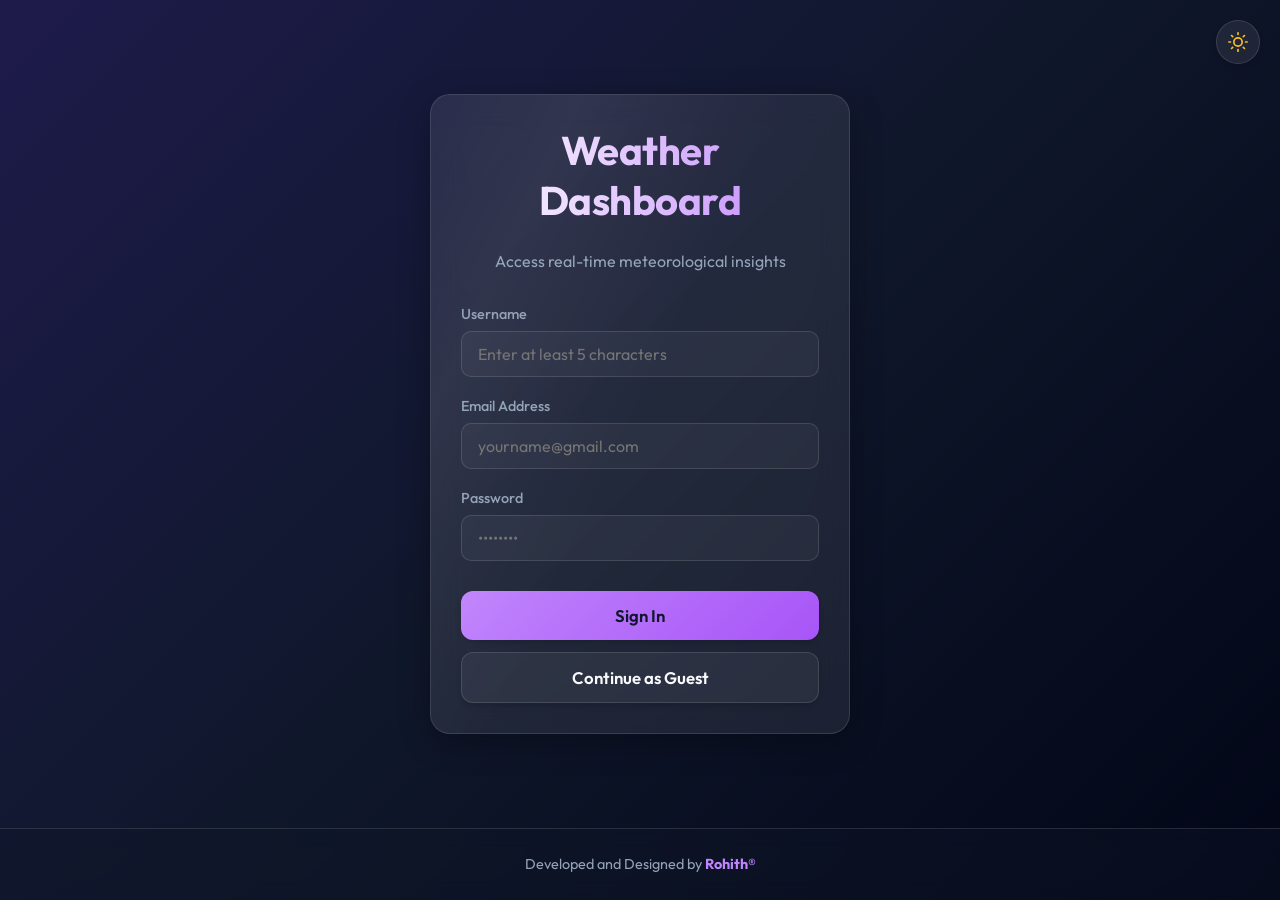
<file: index.html>
<!DOCTYPE html>
<html lang="en">
<head>
  <meta charset="UTF-8" />
  <meta name="viewport" content="width=device-width, initial-scale=1.0"/>
  <title>Weather Dashboard - Home</title>
  <link rel="stylesheet" href="style.css" />
  <style>
    .launcher-card {
      width: 100%;
      max-width: 680px;
      margin: 20px auto;
      text-align: center;
    }
    
    .greeting-header {
      margin-bottom: 15px;
      font-size: 2.2rem;
      font-weight: 700;
    }
    
    .greeting-desc {
      color: var(--text-secondary);
      font-size: 1.1rem;
      margin-bottom: 40px;
    }

    .user-profile-badge {
      display: inline-flex;
      align-items: center;
      gap: 8px;
      background: rgba(255, 255, 255, 0.05);
      border: 1px solid var(--card-border);
      padding: 8px 16px;
      border-radius: 30px;
      font-size: 0.9rem;
      margin-bottom: 25px;
      color: var(--accent-primary);
    }
    
    .user-profile-badge svg {
      width: 16px;
      height: 16px;
      stroke: var(--accent-primary);
    }
    
    .btn-meta {
      font-size: 0.85rem;
      color: var(--text-secondary);
      font-weight: 400;
      margin-top: 4px;
    }
    
    .logout-btn-container {
      margin-top: 40px;
    }
    
    .logout-btn {
      display: inline-flex;
      align-items: center;
      gap: 6px;
      font-size: 0.9rem;
      color: var(--text-secondary);
      text-decoration: none;
      transition: var(--transition);
      background: none;
      border: none;
      cursor: pointer;
    }
    
    .logout-btn:hover {
      color: #f87171;
    }
    
    .logout-btn svg {
      width: 16px;
      height: 16px;
    }
  </style>
</head>
<body>
  
  <!-- Ambient Atmospheric Particles -->
  <div class="ambient-particles" id="particles"></div>

  <div class="wrapper">
    <main class="content">
      
      <div class="launcher-card glass-container">
        
        <div class="user-profile-badge">
          <svg xmlns="http://www.w3.org/2000/svg" fill="none" viewBox="0 0 24 24" stroke="currentColor" stroke-width="2">
            <path stroke-linecap="round" stroke-linejoin="round" d="M16 7a4 4 0 11-8 0 4 4 0 018 0zM12 14a7 7 0 00-7 7h14a7 7 0 00-7-7z" />
          </svg>
          <span id="display-user">Traveler</span>
        </div>
        
        <h1 class="greeting-header" id="greeting-title">Welcome to the Dashboard</h1>
        <p class="greeting-desc">Choose an interface below to explore full meteorological models and data analytics.</p>
        
        <div class="button-group">
          <a href="current.html" class="main-btn">
            <svg xmlns="http://www.w3.org/2000/svg" fill="none" viewBox="0 0 24 24" stroke="currentColor" stroke-width="2">
              <path stroke-linecap="round" stroke-linejoin="round" d="M12 3v1m0 16v1m9-9h-1M4 12H3m15.364-6.364l-.707.707M6.343 17.657l-.707.707m0-12.728l.707.707m12.728 12.728l.707-.707M12 8a4 4 0 100 8 4 4 0 000-8z" />
            </svg>
            <span>Current Conditions</span>
            <span class="btn-meta">Real-time local metrics, weather attributes, & Air Quality Indexes.</span>
          </a>
          
          <a href="forecast.html" class="main-btn">
            <svg xmlns="http://www.w3.org/2000/svg" fill="none" viewBox="0 0 24 24" stroke="currentColor" stroke-width="2">
              <path stroke-linecap="round" stroke-linejoin="round" d="M9 19v-6a2 2 0 00-2-2H5a2 2 0 00-2 2v6a2 2 0 002 2h2a2 2 0 002-2zm0 0V9a2 2 0 012-2h2a2 2 0 012 2v10m-6 0a2 2 0 002 2h2a2 2 0 002-2m0 0V5a2 2 0 012-2h2a2 2 0 012 2v14a2 2 0 01-2 2h-2a2 2 0 01-2-2z" />
            </svg>
            <span>5-Day Forecasting</span>
            <span class="btn-meta">Detailed temperature charts, trend curves, & visual forecasts.</span>
          </a>
        </div>
        
        <div class="logout-btn-container">
          <button class="logout-btn" id="btn-logout">
            <svg xmlns="http://www.w3.org/2000/svg" fill="none" viewBox="0 0 24 24" stroke="currentColor" stroke-width="2">
              <path stroke-linecap="round" stroke-linejoin="round" d="M17 16l4-4m0 0l-4-4m4 4H7m6 4v1a3 3 0 01-3 3H6a3 3 0 01-3-3V7a3 3 0 013-3h4a3 3 0 013 3v1" />
            </svg>
            <span>Disconnect Session</span>
          </button>
        </div>

      </div>
    </main>

    <footer class="footer">
      <p>Developed and Designed by <strong>Rohith®</strong></p>
    </footer>
  </div>

  <script>
    // Security & User State Engine
    const user = localStorage.getItem("weather_user");
    if (!user) {
      // Direct unauthorized users back to login
      window.location.href = "login1.html";
    } else {
      document.getElementById("display-user").innerText = user;
      
      // Dynamic Greeting based on current local time
      const hour = new Date().getHours();
      let greeting = "Welcome";
      let icon = "✨";
      
      if (hour >= 5 && hour < 12) {
        greeting = "Good Morning";
        icon = "🌤️";
      } else if (hour >= 12 && hour < 17) {
        greeting = "Good Afternoon";
        icon = "☀️";
      } else if (hour >= 17 && hour < 22) {
        greeting = "Good Evening";
        icon = "🌙";
      } else {
        greeting = "Good Night";
        icon = "✨";
      }
      
      document.getElementById("greeting-title").innerText = `${greeting}, ${user}! ${icon}`;
    }

    // Particle Background Generator (Reacts dynamically to current hour of the day!)
    const makeParticles = () => {
      const container = document.getElementById("particles");
      container.innerHTML = "";
      
      const hour = new Date().getHours();
      
      if (hour >= 6 && hour < 17) {
        // Daytime: Sunny with soft drifting clouds
        document.body.classList.add("clear-sky");
        
        // Solar Pulse
        const sun = document.createElement("div");
        sun.className = "sunny-glow";
        container.appendChild(sun);
        
        // Parallax Clouds
        for (let i = 0; i < 3; i++) {
          const cloud = document.createElement("div");
          cloud.className = "parallax-cloud";
          cloud.style.top = `${Math.random() * 35 + 5}%`;
          cloud.style.width = `${Math.random() * 200 + 120}px`;
          cloud.style.height = `${Math.random() * 80 + 40}px`;
          cloud.style.animationDuration = `${Math.random() * 60 + 85}s`;
          cloud.style.animationDelay = `-${Math.random() * 60}s`;
          cloud.style.opacity = "0.45";
          container.appendChild(cloud);
        }
      } else if (hour >= 17 && hour < 19) {
        // Sunset/Dusk: Rolling Fog / Mist
        document.body.classList.add("mist");
        
        const fog = document.createElement("div");
        fog.className = "fog-layer";
        fog.style.animationDuration = "45s";
        fog.style.opacity = "0.65";
        container.appendChild(fog);
        
        // Soft clouds
        for (let i = 0; i < 2; i++) {
          const cloud = document.createElement("div");
          cloud.className = "parallax-cloud";
          cloud.style.top = `${Math.random() * 30 + 10}%`;
          cloud.style.width = `${Math.random() * 150 + 100}px`;
          cloud.style.height = `${Math.random() * 60 + 40}px`;
          cloud.style.animationDuration = `${Math.random() * 50 + 70}s`;
          container.appendChild(cloud);
        }
      } else {
        // Night: Starry Slate with glowing starlight sparkles
        document.body.classList.add("thunderstorm"); // Indigo slate gradient background
        
        // Star sparkles
        for (let i = 0; i < 25; i++) {
          const star = document.createElement("div");
          star.className = "snowflake"; // Reuse snowflake drift animation
          star.style.background = "#ffffff";
          star.style.left = `${Math.random() * 100}%`;
          star.style.top = `-${Math.random() * 50}px`;
          star.style.animationDuration = `${Math.random() * 12 + 10}s`;
          star.style.animationDelay = `${Math.random() * 5}s`;
          
          const size = Math.random() * 3 + 1;
          star.style.width = star.style.height = `${size}px`;
          star.style.opacity = `${Math.random() * 0.8 + 0.2}`;
          container.appendChild(star);
        }
      }
    };
    makeParticles();

    // Theme & Toggle Controller
    (() => {
      const toggleBtn = document.createElement("button");
      toggleBtn.className = "theme-toggle-btn";
      toggleBtn.title = "Toggle Light/Dark Mode";
      toggleBtn.style.position = "fixed";
      toggleBtn.style.top = "20px";
      toggleBtn.style.right = "20px";
      toggleBtn.style.width = "44px";
      toggleBtn.style.height = "44px";
      toggleBtn.style.borderRadius = "50%";
      toggleBtn.style.background = "var(--card-bg)";
      toggleBtn.style.border = "1px solid var(--card-border)";
      toggleBtn.style.color = "var(--text-primary)";
      toggleBtn.style.display = "flex";
      toggleBtn.style.alignItems = "center";
      toggleBtn.style.justifyContent = "center";
      toggleBtn.style.cursor = "pointer";
      toggleBtn.style.zIndex = "1001";
      toggleBtn.style.boxShadow = "var(--shadow-sm)";
      toggleBtn.style.backdropFilter = "blur(10px)";
      toggleBtn.style.transition = "var(--transition)";

      const moonSvg = `<svg xmlns="http://www.w3.org/2000/svg" width="20" height="20" viewBox="0 0 24 24" fill="none" stroke="currentColor" stroke-width="2" stroke-linecap="round" stroke-linejoin="round" style="color: var(--accent-primary);"><path d="M21 12.79A9 9 0 1 1 11.21 3 7 7 0 0 0 21 12.79z"></path></svg>`;
      const sunSvg = `<svg xmlns="http://www.w3.org/2000/svg" width="20" height="20" viewBox="0 0 24 24" fill="none" stroke="currentColor" stroke-width="2" stroke-linecap="round" stroke-linejoin="round" style="color: #fbbf24;"><circle cx="12" cy="12" r="5"></circle><line x1="12" y1="1" x2="12" y2="3"></line><line x1="12" y1="21" x2="12" y2="23"></line><line x1="4.22" y1="4.22" x2="5.64" y2="5.64"></line><line x1="18.36" y1="18.36" x2="19.78" y2="19.78"></line><line x1="1" y1="12" x2="3" y2="12"></line><line x1="21" y1="12" x2="23" y2="12"></line><line x1="4.22" y1="19.78" x2="5.64" y2="18.36"></line><line x1="18.36" y1="5.64" x2="19.78" y2="4.22"></line></svg>`;

      const currentTheme = localStorage.getItem("weather_theme") || "dark";
      if (currentTheme === "light") {
        document.body.classList.add("light-theme");
        toggleBtn.innerHTML = moonSvg;
      } else {
        toggleBtn.innerHTML = sunSvg;
      }

      toggleBtn.addEventListener("mouseover", () => {
        toggleBtn.style.transform = "scale(1.1) rotate(15deg)";
        toggleBtn.style.borderColor = "var(--accent-primary)";
      });
      toggleBtn.addEventListener("mouseout", () => {
        toggleBtn.style.transform = "scale(1) rotate(0deg)";
        toggleBtn.style.borderColor = "var(--card-border)";
      });

      toggleBtn.addEventListener("click", () => {
        if (document.body.classList.contains("light-theme")) {
          document.body.classList.remove("light-theme");
          localStorage.setItem("weather_theme", "dark");
          toggleBtn.innerHTML = sunSvg;
        } else {
          document.body.classList.add("light-theme");
          localStorage.setItem("weather_theme", "light");
          toggleBtn.innerHTML = moonSvg;
        }
      });

      document.body.appendChild(toggleBtn);
    })();


    // Session termination click event
    document.getElementById("btn-logout").addEventListener("click", () => {
      localStorage.removeItem("weather_user");
      window.location.href = "login1.html";
    });
  </script>
</body>
</html>
</file>
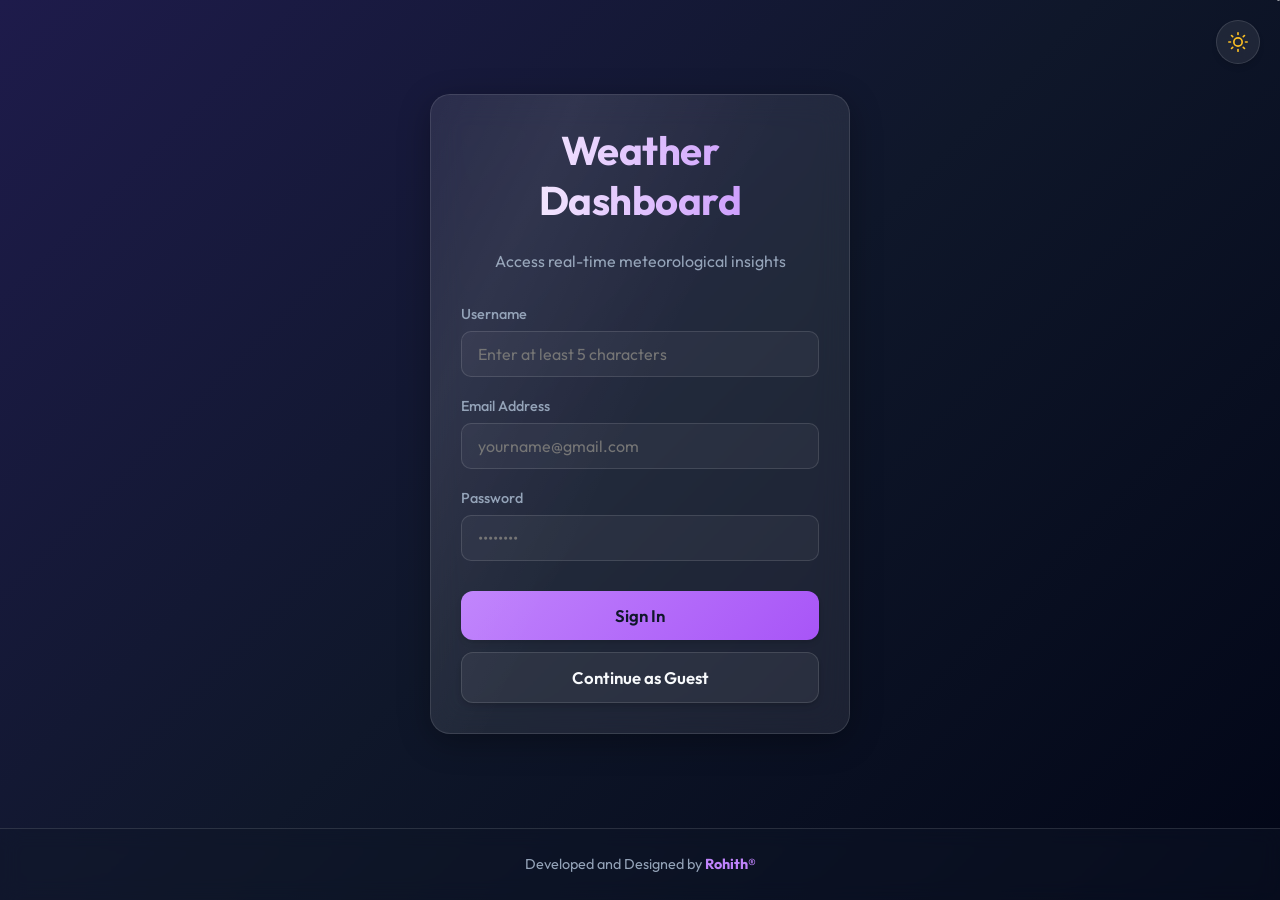
<file: login1.html>
<!DOCTYPE html>
<html lang="en">
<head>
  <meta charset="UTF-8" />
  <meta name="viewport" content="width=device-width, initial-scale=1.0"/>
  <title>Weather Dashboard - Portal</title>
  <link rel="stylesheet" href="style.css" />
  <style>
    .login-box {
      width: 100%;
      max-width: 420px;
      margin: 40px auto;
      text-align: left;
    }
    
    .form-group {
      margin-bottom: 20px;
      position: relative;
    }
    
    .form-group label {
      display: block;
      font-size: 0.9rem;
      font-weight: 500;
      color: var(--text-secondary);
      margin-bottom: 8px;
    }
    
    .form-group input {
      width: 100%;
      padding: 12px 16px;
      background: rgba(255, 255, 255, 0.04);
      border: 1px solid var(--card-border);
      border-radius: 10px;
      color: var(--text-primary);
      outline: none;
      font-size: 1rem;
      transition: var(--transition);
    }
    
    .form-group input:focus {
      background: rgba(255, 255, 255, 0.08);
      border-color: var(--accent-primary);
      box-shadow: 0 0 10px rgba(56, 189, 248, 0.15);
    }
    
    .form-group .input-error {
      font-size: 0.8rem;
      color: #f87171;
      margin-top: 6px;
      display: none;
      animation: fadeIn 0.3s ease;
    }
    
    .btn-container {
      display: flex;
      flex-direction: column;
      gap: 12px;
      margin-top: 30px;
    }
    
    .btn-submit {
      width: 100%;
      padding: 14px;
      font-size: 1.05rem;
    }
    
    .btn-guest {
      width: 100%;
      padding: 14px;
      font-size: 1.05rem;
      background: rgba(255, 255, 255, 0.06);
      border: 1px solid var(--card-border);
      color: var(--text-primary);
    }
    
    .btn-guest:hover {
      background: rgba(255, 255, 255, 0.12);
      border-color: var(--text-primary);
      color: var(--text-primary);
    }
    
    .portal-subtitle {
      text-align: center;
      margin-bottom: 30px;
      color: var(--text-secondary);
    }
    
    @keyframes fadeIn {
      from { opacity: 0; transform: translateY(-5px); }
      to { opacity: 1; transform: translateY(0); }
    }
  </style>
</head>
<body>
  
  <!-- Dynamic Atmospheric Background Elements -->
  <div class="ambient-particles" id="particles"></div>

  <div class="wrapper">
    <main class="content">
      
      <div class="login-box glass-container">
        <h1>Weather Dashboard</h1>
        <p class="portal-subtitle">Access real-time meteorological insights</p>
        
        <form id="portal-form">
          <div class="form-group">
            <label for="USERNAME">Username</label>
            <input type="text" id="USERNAME" placeholder="Enter at least 5 characters" required autocomplete="username">
            <div class="input-error" id="error-username">Username must be at least 5 characters long.</div>
          </div>
          
          <div class="form-group">
            <label for="EMAIL">Email Address</label>
            <input type="email" id="EMAIL" placeholder="yourname@gmail.com" required autocomplete="email">
            <div class="input-error" id="error-email">Please enter a valid Gmail address (ending in @gmail.com).</div>
          </div>
          
          <div class="form-group">
            <label for="PASSWORD">Password</label>
            <input type="password" id="PASSWORD" placeholder="••••••••" required autocomplete="current-password">
            <div class="input-error" id="error-password">Must be 8+ characters, include 1 uppercase, 1 number, and 1 special symbol.</div>
          </div>
          
          <div class="btn-container">
            <button type="submit" class="btn btn-submit">Sign In</button>
            <button type="button" class="btn btn-guest" id="btn-guest">Continue as Guest</button>
          </div>
        </form>
      </div>

    </main>

    <!-- Sleek Toast Notification -->
    <div class="toast" id="toast">
      <svg xmlns="http://www.w3.org/2000/svg" width="24" height="24" viewBox="0 0 24 24" fill="none" stroke="currentColor" stroke-width="2" stroke-linecap="round" stroke-linejoin="round" class="feather feather-check-circle"><path d="M22 11.08V12a10 10 0 1 1-5.93-9.14"></path><polyline points="22 4 12 14.01 9 11.01"></polyline></svg>
      <span id="toast-message">Success! Redirecting...</span>
    </div>

    <footer class="footer">
      <p>Developed and Designed by <strong>Rohith®</strong></p>
    </footer>
  </div>

  <script>
    // Particle Engine for visual aesthetic on load (Dynamically reacts to time of day!)
    const makeParticles = () => {
      const container = document.getElementById("particles");
      container.innerHTML = "";
      
      const hour = new Date().getHours();
      
      if (hour >= 6 && hour < 17) {
        // Daytime: Sunny with soft drifting clouds
        document.body.classList.add("clear-sky");
        
        // Solar Pulse Glow
        const sun = document.createElement("div");
        sun.className = "sunny-glow";
        container.appendChild(sun);
        
        // Parallax Clouds
        for (let i = 0; i < 3; i++) {
          const cloud = document.createElement("div");
          cloud.className = "parallax-cloud";
          cloud.style.top = `${Math.random() * 35 + 5}%`;
          cloud.style.width = `${Math.random() * 200 + 120}px`;
          cloud.style.height = `${Math.random() * 80 + 40}px`;
          cloud.style.animationDuration = `${Math.random() * 60 + 80}s`;
          cloud.style.animationDelay = `-${Math.random() * 60}s`;
          cloud.style.opacity = "0.45";
          container.appendChild(cloud);
        }
      } else if (hour >= 17 && hour < 19) {
        // Sunset/Dusk: Rolling Fog / Mist
        document.body.classList.add("mist");
        
        const fog = document.createElement("div");
        fog.className = "fog-layer";
        fog.style.animationDuration = "45s";
        fog.style.opacity = "0.65";
        container.appendChild(fog);
        
        // Soft clouds
        for (let i = 0; i < 2; i++) {
          const cloud = document.createElement("div");
          cloud.className = "parallax-cloud";
          cloud.style.top = `${Math.random() * 30 + 10}%`;
          cloud.style.width = `${Math.random() * 150 + 100}px`;
          cloud.style.height = `${Math.random() * 60 + 40}px`;
          cloud.style.animationDuration = `${Math.random() * 50 + 70}s`;
          container.appendChild(cloud);
        }
      } else {
        // Night: Starry Slate with glowing starlight sparkles
        document.body.classList.add("thunderstorm"); // Deep indigo slate gradient background
        
        // Star points (sparkling drift)
        for (let i = 0; i < 25; i++) {
          const star = document.createElement("div");
          star.className = "snowflake"; // Reuse snowflake drift animation
          star.style.background = "#ffffff";
          star.style.left = `${Math.random() * 100}%`;
          star.style.top = `-${Math.random() * 50}px`;
          star.style.animationDuration = `${Math.random() * 12 + 10}s`;
          star.style.animationDelay = `${Math.random() * 5}s`;
          
          const size = Math.random() * 3 + 1;
          star.style.width = star.style.height = `${size}px`;
          star.style.opacity = `${Math.random() * 0.8 + 0.2}`;
          container.appendChild(star);
        }
      }
    };
    makeParticles();

    // Theme & Toggle Controller
    (() => {
      const toggleBtn = document.createElement("button");
      toggleBtn.className = "theme-toggle-btn";
      toggleBtn.title = "Toggle Light/Dark Mode";
      toggleBtn.style.position = "fixed";
      toggleBtn.style.top = "20px";
      toggleBtn.style.right = "20px";
      toggleBtn.style.width = "44px";
      toggleBtn.style.height = "44px";
      toggleBtn.style.borderRadius = "50%";
      toggleBtn.style.background = "var(--card-bg)";
      toggleBtn.style.border = "1px solid var(--card-border)";
      toggleBtn.style.color = "var(--text-primary)";
      toggleBtn.style.display = "flex";
      toggleBtn.style.alignItems = "center";
      toggleBtn.style.justifyContent = "center";
      toggleBtn.style.cursor = "pointer";
      toggleBtn.style.zIndex = "1001";
      toggleBtn.style.boxShadow = "var(--shadow-sm)";
      toggleBtn.style.backdropFilter = "blur(10px)";
      toggleBtn.style.transition = "var(--transition)";

      const moonSvg = `<svg xmlns="http://www.w3.org/2000/svg" width="20" height="20" viewBox="0 0 24 24" fill="none" stroke="currentColor" stroke-width="2" stroke-linecap="round" stroke-linejoin="round" style="color: var(--accent-primary);"><path d="M21 12.79A9 9 0 1 1 11.21 3 7 7 0 0 0 21 12.79z"></path></svg>`;
      const sunSvg = `<svg xmlns="http://www.w3.org/2000/svg" width="20" height="20" viewBox="0 0 24 24" fill="none" stroke="currentColor" stroke-width="2" stroke-linecap="round" stroke-linejoin="round" style="color: #fbbf24;"><circle cx="12" cy="12" r="5"></circle><line x1="12" y1="1" x2="12" y2="3"></line><line x1="12" y1="21" x2="12" y2="23"></line><line x1="4.22" y1="4.22" x2="5.64" y2="5.64"></line><line x1="18.36" y1="18.36" x2="19.78" y2="19.78"></line><line x1="1" y1="12" x2="3" y2="12"></line><line x1="21" y1="12" x2="23" y2="12"></line><line x1="4.22" y1="19.78" x2="5.64" y2="18.36"></line><line x1="18.36" y1="5.64" x2="19.78" y2="4.22"></line></svg>`;

      const currentTheme = localStorage.getItem("weather_theme") || "dark";
      if (currentTheme === "light") {
        document.body.classList.add("light-theme");
        toggleBtn.innerHTML = moonSvg;
      } else {
        toggleBtn.innerHTML = sunSvg;
      }

      toggleBtn.addEventListener("mouseover", () => {
        toggleBtn.style.transform = "scale(1.1) rotate(15deg)";
        toggleBtn.style.borderColor = "var(--accent-primary)";
      });
      toggleBtn.addEventListener("mouseout", () => {
        toggleBtn.style.transform = "scale(1) rotate(0deg)";
        toggleBtn.style.borderColor = "var(--card-border)";
      });

      toggleBtn.addEventListener("click", () => {
        if (document.body.classList.contains("light-theme")) {
          document.body.classList.remove("light-theme");
          localStorage.setItem("weather_theme", "dark");
          toggleBtn.innerHTML = sunSvg;
        } else {
          document.body.classList.add("light-theme");
          localStorage.setItem("weather_theme", "light");
          toggleBtn.innerHTML = moonSvg;
        }
      });

      document.body.appendChild(toggleBtn);
    })();


    // Inline Toast System
    const showToast = (message, isError = false) => {
      const toast = document.getElementById("toast");
      const text = document.getElementById("toast-message");
      text.innerText = message;
      
      if (isError) {
        toast.classList.add("error");
        toast.querySelector("svg").innerHTML = '<circle cx="12" cy="12" r="10"></circle><line x1="12" y1="8" x2="12" y2="12"></line><line x1="12" y1="16" x2="12.01" y2="16"></line>';
      } else {
        toast.classList.remove("error");
        toast.querySelector("svg").innerHTML = '<path d="M22 11.08V12a10 10 0 1 1-5.93-9.14"></path><polyline points="22 4 12 14.01 9 11.01"></polyline>';
      }
      
      toast.classList.add("show");
      setTimeout(() => {
        toast.classList.remove("show");
      }, 3500);
    };

    // Validation and Form Handling
    const portalForm = document.getElementById("portal-form");
    const guestBtn = document.getElementById("btn-guest");

    const validateInputs = () => {
      const username = document.getElementById("USERNAME").value.trim();
      const email = document.getElementById("EMAIL").value.trim();
      const password = document.getElementById("PASSWORD").value;

      let isValid = true;

      // Username Validation
      const errUser = document.getElementById("error-username");
      if (username.length < 5) {
        errUser.style.display = "block";
        isValid = false;
      } else {
        errUser.style.display = "none";
      }

      // Email Validation
      const errEmail = document.getElementById("error-email");
      if (!email.endsWith("@gmail.com")) {
        errEmail.style.display = "block";
        isValid = false;
      } else {
        errEmail.style.display = "none";
      }

      // Password Validation
      const errPass = document.getElementById("error-password");
      const passwordPattern = /^(?=.*[A-Z])(?=.*\d)(?=.*[@$!%*?&])[A-Za-z\d@$!%*?&]{8,}$/;
      if (!passwordPattern.test(password)) {
        errPass.style.display = "block";
        isValid = false;
      } else {
        errPass.style.display = "none";
      }

      return isValid;
    };

    portalForm.addEventListener("submit", (e) => {
      e.preventDefault();
      
      if (validateInputs()) {
        const username = document.getElementById("USERNAME").value.trim();
        localStorage.setItem("weather_user", username);
        showToast("Authenticated successfully. Preparing your dashboard...");
        
        setTimeout(() => {
          window.location.href = "index.html";
        }, 1200);
      } else {
        showToast("Authentication failed. Please check form parameters.", true);
      }
    });

    guestBtn.addEventListener("click", () => {
      localStorage.setItem("weather_user", "Guest Traveler");
      showToast("Access granted as Guest. Welcome!");
      
      setTimeout(() => {
        window.location.href = "index.html";
      }, 1200);
    });
  </script>
</body>
</html>
</file>
<file: style.css>
@import url('https://fonts.googleapis.com/css2?family=Outfit:wght@300;400;500;600;700&display=swap');

:root {
  --primary-font: 'Outfit', sans-serif;
  --bg-gradient: linear-gradient(135deg, #0f172a, #1e293b, #0f172a);
  --card-bg: rgba(255, 255, 255, 0.08);
  --card-border: rgba(255, 255, 255, 0.12);
  --card-glow: rgba(255, 255, 255, 0.02);
  --text-primary: #f8fafc;
  --text-secondary: #94a3b8;
  --accent-primary: #38bdf8;
  --accent-secondary: #0ea5e9;
  --btn-bg: linear-gradient(135deg, #38bdf8, #0284c7);
  --btn-hover: linear-gradient(135deg, #0ea5e9, #0369a1);
  --shadow-sm: 0 4px 6px -1px rgba(0, 0, 0, 0.1), 0 2px 4px -2px rgba(0, 0, 0, 0.1);
  --shadow-md: 0 10px 15px -3px rgba(0, 0, 0, 0.3), 0 4px 6px -4px rgba(0, 0, 0, 0.3);
  --shadow-lg: 0 20px 25px -5px rgba(0, 0, 0, 0.4), 0 10px 10px -5px rgba(0, 0, 0, 0.4);
  --shadow-glass: 0 8px 32px 0 rgba(0, 0, 0, 0.3);
  --transition: all 0.3s cubic-bezier(0.4, 0, 0.2, 1);
  --glass-blur: 16px;
}

/* General Light Theme overrides */
body.light-theme {
  --bg-gradient: linear-gradient(135deg, #f1f5f9, #e2e8f0, #cbd5e1);
  --card-bg: rgba(255, 255, 255, 0.65);
  --card-border: rgba(15, 23, 42, 0.08);
  --card-glow: rgba(0, 0, 0, 0.01);
  --text-primary: #0f172a;
  --text-secondary: #475569;
  --accent-primary: #0284c7;
  --accent-secondary: #0369a1;
  --btn-bg: linear-gradient(135deg, #0ea5e9, #0284c7);
  --btn-hover: linear-gradient(135deg, #0284c7, #0369a1);
  --shadow-sm: 0 4px 6px -1px rgba(15, 23, 42, 0.05), 0 2px 4px -2px rgba(15, 23, 42, 0.05);
  --shadow-md: 0 10px 15px -3px rgba(15, 23, 42, 0.1), 0 4px 6px -4px rgba(15, 23, 42, 0.1);
  --shadow-lg: 0 20px 25px -5px rgba(15, 23, 42, 0.12), 0 10px 10px -5px rgba(15, 23, 42, 0.12);
  --shadow-glass: 0 8px 32px 0 rgba(15, 23, 42, 0.06);
}

/* Light Weather overrides */
body.light-theme.clear-sky {
  --bg-gradient: linear-gradient(135deg, #bae6fd, #e0f2fe, #fef08a);
  --accent-primary: #d97706;
  --accent-secondary: #b45309;
  --btn-bg: linear-gradient(135deg, #fbbf24, #f59e0b);
  --btn-hover: linear-gradient(135deg, #f59e0b, #d97706);
}

body.light-theme.clouds {
  --bg-gradient: linear-gradient(135deg, #f1f5f9, #e2e8f0, #e0f2fe);
  --accent-primary: #0284c7;
  --accent-secondary: #0369a1;
  --btn-bg: linear-gradient(135deg, #60a5fa, #3b82f6);
  --btn-hover: linear-gradient(135deg, #3b82f6, #2563eb);
}

body.light-theme.rain, body.light-theme.drizzle {
  --bg-gradient: linear-gradient(135deg, #cbd5e1, #cbd5e1, #94a3b8);
  --accent-primary: #0284c7;
  --accent-secondary: #1d4ed8;
  --btn-bg: linear-gradient(135deg, #38bdf8, #2563eb);
  --btn-hover: linear-gradient(135deg, #0ea5e9, #1d4ed8);
}

body.light-theme.snow {
  --bg-gradient: linear-gradient(135deg, #f8fafc, #f1f5f9, #cbd5e1);
  --accent-primary: #475569;
  --accent-secondary: #334155;
  --btn-bg: linear-gradient(135deg, #cbd5e1, #94a3b8);
  --btn-hover: linear-gradient(135deg, #94a3b8, #64748b);
}

body.light-theme.thunderstorm {
  --bg-gradient: linear-gradient(135deg, #f3e8ff, #e9d5ff, #cbd5e1);
  --accent-primary: #7e22ce;
  --accent-secondary: #6b21a8;
  --btn-bg: linear-gradient(135deg, #c084fc, #a855f7);
  --btn-hover: linear-gradient(135deg, #a855f7, #7e22ce);
}

body.light-theme.mist, body.light-theme.fog, body.light-theme.haze {
  --bg-gradient: linear-gradient(135deg, #f8fafc, #f1f5f9, #cbd5e1);
  --accent-primary: #0891b2;
  --accent-secondary: #0369a1;
  --btn-bg: linear-gradient(135deg, #22d3ee, #0891b2);
  --btn-hover: linear-gradient(135deg, #0891b2, #0369a1);
}

/* Weather-specific Ambient Themes (Dark Mode defaults) */
body.clear-sky {
  --bg-gradient: linear-gradient(135deg, #075985, #0369a1, #0f172a);
  --accent-primary: #fbbf24;
  --accent-secondary: #f59e0b;
  --btn-bg: linear-gradient(135deg, #fbbf24, #f59e0b);
  --btn-hover: linear-gradient(135deg, #f59e0b, #d97706);
}

body.clouds {
  --bg-gradient: linear-gradient(135deg, #334155, #475569, #1e293b);
  --accent-primary: #93c5fd;
  --accent-secondary: #60a5fa;
  --btn-bg: linear-gradient(135deg, #60a5fa, #3b82f6);
  --btn-hover: linear-gradient(135deg, #3b82f6, #2563eb);
}

body.rain, body.drizzle {
  --bg-gradient: linear-gradient(135deg, #1e293b, #0f172a, #0b0f19);
  --accent-primary: #38bdf8;
  --accent-secondary: #60a5fa;
  --btn-bg: linear-gradient(135deg, #38bdf8, #2563eb);
  --btn-hover: linear-gradient(135deg, #0ea5e9, #1d4ed8);
}

body.snow {
  --bg-gradient: linear-gradient(135deg, #1e293b, #334155, #475569);
  --accent-primary: #cbd5e1;
  --accent-secondary: #94a3b8;
  --btn-bg: linear-gradient(135deg, #cbd5e1, #94a3b8);
  --btn-hover: linear-gradient(135deg, #94a3b8, #64748b);
}

body.thunderstorm {
  --bg-gradient: linear-gradient(135deg, #1e1b4b, #0f172a, #020617);
  --accent-primary: #c084fc;
  --accent-secondary: #a855f7;
  --btn-bg: linear-gradient(135deg, #c084fc, #a855f7);
  --btn-hover: linear-gradient(135deg, #a855f7, #7e22ce);
}

body.mist, body.fog, body.haze {
  --bg-gradient: linear-gradient(135deg, #334155, #1e293b, #0f172a);
  --accent-primary: #a5f3fc;
  --accent-secondary: #22d3ee;
  --btn-bg: linear-gradient(135deg, #22d3ee, #0891b2);
  --btn-hover: linear-gradient(135deg, #0891b2, #0369a1);
}

* {
  margin: 0;
  padding: 0;
  box-sizing: border-box;
  font-family: var(--primary-font);
}

body {
  background: var(--bg-gradient);
  background-attachment: fixed;
  color: var(--text-primary);
  min-height: 100vh;
  display: flex;
  flex-direction: column;
  overflow-x: hidden;
  transition: background 1s ease;
}

/* Glassmorphism styling blocks */
.glass-container {
  background: var(--card-bg);
  backdrop-filter: blur(var(--glass-blur));
  -webkit-backdrop-filter: blur(var(--glass-blur));
  border: 1px solid var(--card-border);
  box-shadow: var(--shadow-glass);
  border-radius: 20px;
  padding: 30px;
  transition: var(--transition);
  position: relative;
  overflow: hidden;
}

.glass-container::before {
  content: '';
  position: absolute;
  top: 0;
  left: -50%;
  width: 100%;
  height: 100%;
  background: linear-gradient(to right, transparent, rgba(255, 255, 255, 0.05), transparent);
  transform: skewX(-25deg);
  transition: 0.75s;
  pointer-events: none;
}

.glass-container:hover::before {
  left: 125%;
}

/* Typography styles */
h1 {
  font-size: 2.5rem;
  font-weight: 700;
  text-align: center;
  margin-bottom: 24px;
  background: linear-gradient(to right, #ffffff, var(--accent-primary));
  -webkit-background-clip: text;
  -webkit-text-fill-color: transparent;
  letter-spacing: -0.5px;
}

h2 {
  font-size: 1.8rem;
  font-weight: 600;
  color: var(--text-primary);
}

h3 {
  font-size: 1.25rem;
  font-weight: 500;
  color: var(--text-primary);
}

h4 {
  font-size: 1rem;
  font-weight: 400;
  color: var(--text-secondary);
}

p {
  color: var(--text-secondary);
  line-height: 1.6;
}

/* Layout system */
.wrapper {
  display: flex;
  flex-direction: column;
  min-height: 100vh;
  width: 100%;
}

.content {
  flex: 1;
  padding: 40px 20px;
  width: 100%;
  max-width: 1200px;
  margin: 0 auto;
  display: flex;
  flex-direction: column;
  justify-content: center;
  align-items: center;
}

.container {
  width: 100%;
  max-width: 800px;
  margin: 0 auto;
}

/* Input Fields styling */
.weather-input {
  display: flex;
  gap: 12px;
  margin-bottom: 25px;
  width: 100%;
}

input.city-input {
  flex: 1;
  padding: 14px 20px;
  font-size: 1rem;
  background: rgba(255, 255, 255, 0.05);
  border: 1px solid var(--card-border);
  border-radius: 12px;
  color: var(--text-primary);
  outline: none;
  backdrop-filter: blur(8px);
  transition: var(--transition);
}

input.city-input:focus {
  background: rgba(255, 255, 255, 0.1);
  border-color: var(--accent-primary);
  box-shadow: 0 0 15px rgba(56, 189, 248, 0.2);
}

input.city-input::placeholder {
  color: rgba(255, 255, 255, 0.35);
}

/* Buttons styling */
button.search-btn, button.location-btn, button.guest-btn, .btn {
  padding: 14px 24px;
  font-size: 1rem;
  font-weight: 600;
  border-radius: 12px;
  border: none;
  cursor: pointer;
  color: #0f172a;
  background: var(--btn-bg);
  box-shadow: var(--shadow-sm);
  transition: var(--transition);
  display: flex;
  align-items: center;
  justify-content: center;
  gap: 8px;
}

button.search-btn:hover, button.location-btn:hover, button.guest-btn:hover, .btn:hover {
  background: var(--btn-hover);
  transform: translateY(-2px);
  box-shadow: 0 4px 12px rgba(56, 189, 248, 0.35);
}

button.search-btn:active, button.location-btn:active, button.guest-btn:active, .btn:active {
  transform: translateY(0);
}

button.location-btn {
  background: rgba(255, 255, 255, 0.1);
  border: 1px solid var(--card-border);
  color: var(--text-primary);
  backdrop-filter: blur(8px);
}

button.location-btn:hover {
  background: rgba(255, 255, 255, 0.18);
  border-color: var(--text-primary);
  box-shadow: 0 4px 12px rgba(255, 255, 255, 0.1);
}

/* Interactive Navigation Group */
.button-group {
  display: flex;
  justify-content: center;
  gap: 20px;
  margin-top: 30px;
  flex-wrap: wrap;
  width: 100%;
}

.main-btn {
  flex: 1;
  min-width: 200px;
  max-width: 280px;
  padding: 20px;
  background: var(--card-bg);
  border: 1px solid var(--card-border);
  border-radius: 16px;
  color: var(--text-primary);
  text-decoration: none;
  font-size: 1.15rem;
  font-weight: 600;
  text-align: center;
  box-shadow: var(--shadow-md);
  backdrop-filter: blur(var(--glass-blur));
  transition: var(--transition);
  display: flex;
  flex-direction: column;
  align-items: center;
  gap: 12px;
}

.main-btn:hover {
  border-color: var(--accent-primary);
  transform: translateY(-5px) scale(1.02);
  box-shadow: 0 10px 25px rgba(56, 189, 248, 0.15);
  background: rgba(255, 255, 255, 0.12);
}

.main-btn svg {
  width: 32px;
  height: 32px;
  stroke: var(--accent-primary);
  transition: var(--transition);
}

.main-btn:hover svg {
  transform: rotate(15deg) scale(1.1);
}

/* Weather Dashboard Layout elements */
.weather-dashboard-grid {
  display: grid;
  grid-template-columns: 280px 1fr;
  gap: 24px;
  width: 100%;
  margin-top: 20px;
}

@media (max-width: 900px) {
  .weather-dashboard-grid {
    grid-template-columns: 1fr;
  }
}

/* Pinned/Favorite list container */
.pinned-cities-container {
  display: flex;
  flex-direction: column;
  gap: 15px;
}

.pinned-city-card {
  background: rgba(255, 255, 255, 0.04);
  border: 1px solid var(--card-border);
  border-radius: 12px;
  padding: 15px;
  cursor: pointer;
  transition: var(--transition);
  display: flex;
  justify-content: space-between;
  align-items: center;
}

.pinned-city-card:hover {
  background: rgba(255, 255, 255, 0.09);
  border-color: var(--accent-primary);
  transform: translateX(4px);
}

.pinned-city-card .city-details h4 {
  color: var(--text-primary);
  font-weight: 600;
}

.pinned-city-card .city-details p {
  font-size: 0.85rem;
}

.pinned-city-card .city-temp {
  font-size: 1.5rem;
  font-weight: 700;
  color: var(--accent-primary);
}

/* Current Weather Grid Details */
.current-weather-hero {
  display: flex;
  align-items: center;
  justify-content: space-between;
  margin-bottom: 30px;
  padding-bottom: 20px;
  border-bottom: 1px solid var(--card-border);
  flex-wrap: wrap;
  gap: 20px;
}

.hero-main {
  display: flex;
  flex-direction: column;
}

.hero-main h2 {
  font-size: 2.2rem;
}

.hero-temp-details {
  display: flex;
  align-items: center;
  gap: 15px;
}

.hero-temp-details img {
  width: 90px;
  height: 90px;
  filter: drop-shadow(0 0 10px rgba(255, 255, 255, 0.2));
}

.hero-temp-value {
  font-size: 4rem;
  font-weight: 700;
  letter-spacing: -2px;
  color: var(--text-primary);
}

.weather-stats-grid {
  display: grid;
  grid-template-columns: repeat(auto-fit, minmax(200px, 1fr));
  gap: 16px;
}

.stat-card {
  background: rgba(255, 255, 255, 0.04);
  border: 1px solid var(--card-border);
  border-radius: 12px;
  padding: 16px;
  display: flex;
  align-items: center;
  gap: 14px;
  transition: var(--transition);
}

.stat-card:hover {
  background: rgba(255, 255, 255, 0.08);
  border-color: rgba(255, 255, 255, 0.2);
  transform: translateY(-2px);
}

.stat-icon-wrapper {
  display: flex;
  align-items: center;
  justify-content: center;
  width: 44px;
  height: 44px;
  border-radius: 10px;
  background: rgba(56, 189, 248, 0.12);
  color: var(--accent-primary);
}

.stat-icon-wrapper svg {
  width: 24px;
  height: 24px;
  stroke: var(--accent-primary);
}

.stat-info h5 {
  font-size: 0.85rem;
  color: var(--text-secondary);
  font-weight: 400;
  text-transform: uppercase;
  letter-spacing: 0.5px;
}

.stat-info p {
  font-size: 1.2rem;
  font-weight: 600;
  color: var(--text-primary);
}

/* 5-day Forecast Cards */
.weather-cards {
  display: grid;
  grid-template-columns: repeat(auto-fit, minmax(140px, 1fr));
  gap: 12px;
  list-style: none;
  width: 100%;
  margin-bottom: 30px;
}

.weather-cards .card {
  background: rgba(255, 255, 255, 0.04);
  border: 1px solid var(--card-border);
  padding: 16px;
  border-radius: 16px;
  text-align: center;
  transition: var(--transition);
  display: flex;
  flex-direction: column;
  align-items: center;
  gap: 6px;
}

.weather-cards .card:hover {
  background: rgba(255, 255, 255, 0.1);
  border-color: var(--accent-primary);
  transform: translateY(-5px);
  box-shadow: var(--shadow-md);
}

.weather-cards .card h3 {
  font-size: 1rem;
  color: var(--text-secondary);
}

.weather-cards .card img {
  width: 60px;
  height: 60px;
  filter: drop-shadow(0 4px 6px rgba(0, 0, 0, 0.2));
}

.weather-cards .card .temp {
  font-size: 1.4rem;
  font-weight: 700;
  color: var(--text-primary);
}

.weather-cards .card .detail {
  font-size: 0.8rem;
  color: var(--text-secondary);
}

/* Chart Canvas styling */
.chart-container {
  width: 100%;
  margin-top: 25px;
  background: rgba(255, 255, 255, 0.03);
  border: 1px solid var(--card-border);
  border-radius: 16px;
  padding: 20px;
}

/* Back and Action Links */
.back-btn {
  display: inline-flex;
  align-items: center;
  gap: 8px;
  margin-top: 30px;
  text-decoration: none;
  color: var(--text-secondary);
  font-weight: 500;
  transition: var(--transition);
}

.back-btn:hover {
  color: var(--accent-primary);
  transform: translateX(-4px);
}

/* Footer Styling */
.footer {
  text-align: center;
  padding: 24px;
  font-size: 0.9rem;
  color: var(--text-secondary);
  border-top: 1px solid var(--card-border);
  background: rgba(15, 23, 42, 0.4);
  backdrop-filter: blur(10px);
}

.footer strong {
  color: var(--accent-primary);
}

/* Ambient Particle & Meteorological Animation Containers */
.ambient-particles {
  position: fixed;
  top: 0;
  left: 0;
  width: 100%;
  height: 100%;
  z-index: -1;
  pointer-events: none;
  overflow: hidden;
}

/* 1. Clear Sky: Pulsating solar rays glow overlay */
.sunny-glow {
  position: fixed;
  top: -10%;
  right: -10%;
  width: 60vw;
  height: 60vw;
  max-width: 800px;
  max-height: 800px;
  background: radial-gradient(circle, rgba(251, 191, 36, 0.22) 0%, rgba(245, 158, 11, 0.05) 50%, transparent 70%);
  border-radius: 50%;
  z-index: -2;
  pointer-events: none;
  animation: sunPulse 10s ease-in-out infinite alternate;
  filter: blur(20px);
}

@keyframes sunPulse {
  0% { transform: scale(1) translate(0, 0); opacity: 0.7; }
  100% { transform: scale(1.15) translate(-4%, 4%); opacity: 1; }
}

/* 2. Clouds: Volumetric layered clouds drifting across screen */
.parallax-cloud {
  position: fixed;
  background: radial-gradient(circle at 30% 30%, rgba(255, 255, 255, 0.07) 0%, rgba(255, 255, 255, 0.03) 60%, transparent 100%);
  border-radius: 50%;
  z-index: -2;
  pointer-events: none;
  filter: blur(12px);
  animation: cloudDrift linear infinite;
}

@keyframes cloudDrift {
  0% { transform: translateX(-350px); }
  100% { transform: translateX(100vw); }
}

/* 3. Rain / Drizzle: Wind-blown diagonal rain drop vectors */
.raindrop {
  position: absolute;
  background: linear-gradient(transparent, rgba(255, 255, 255, 0.35));
  width: 1px;
  pointer-events: none;
  animation: fallDiagonal linear infinite;
}

@keyframes fallDiagonal {
  0% { transform: translateY(-120px) translateX(-50px) rotate(12deg); }
  100% { transform: translateY(100vh) translateX(100px) rotate(12deg); }
}

/* 4. Snow: Drifting swaying snowflakes with 3D depth of field */
.snowflake {
  position: absolute;
  background: #ffffff;
  border-radius: 50%;
  pointer-events: none;
  animation: swaySnow linear infinite;
}

@keyframes swaySnow {
  0% { transform: translateY(-30px) translateX(0) rotate(0deg); }
  50% { transform: translateY(50vh) translateX(45px) rotate(180deg); }
  100% { transform: translateY(100vh) translateX(-20px) rotate(360deg); }
}

/* 5. Thunderstorm: Chaotic electric lightning flashes */
.lightning-flash {
  position: fixed;
  top: 0;
  left: 0;
  width: 100%;
  height: 100%;
  background: rgba(255, 255, 255, 0.85);
  z-index: -2;
  pointer-events: none;
  opacity: 0;
  animation: electricLightning 14s ease-out infinite;
}

@keyframes electricLightning {
  0%, 93%, 95%, 97%, 100% { opacity: 0; }
  94% { opacity: 0.75; }
  94.5% { opacity: 0.1; }
  96% { opacity: 0.9; }
}

/* 6. Fog / Mist / Haze: Multi-tiered slow rolling atmospheric fog */
.fog-layer {
  position: fixed;
  bottom: 0;
  left: 0;
  width: 200%;
  height: 35%;
  background: linear-gradient(to top, rgba(255, 255, 255, 0.08) 0%, rgba(255, 255, 255, 0.02) 60%, transparent 100%);
  z-index: -2;
  pointer-events: none;
  filter: blur(16px);
  animation: fogRoll 40s linear infinite;
}

@keyframes fogRoll {
  0% { transform: translateX(0); }
  100% { transform: translateX(-50%); }
}


/* Loading Spiner Styling */
.spinner-wrapper {
  display: flex;
  flex-direction: column;
  align-items: center;
  gap: 15px;
  margin: 40px 0;
}

.spinner {
  width: 50px;
  height: 50px;
  border: 4px solid rgba(255, 255, 255, 0.1);
  border-top: 4px solid var(--accent-primary);
  border-radius: 50%;
  animation: spin 1s linear infinite;
}

@keyframes spin {
  0% { transform: rotate(0deg); }
  100% { transform: rotate(360deg); }
}

/* Elegant Notification Toast */
.toast {
  position: fixed;
  top: 30px;
  right: 30px;
  background: rgba(15, 23, 42, 0.85);
  border: 1px solid var(--accent-primary);
  color: var(--text-primary);
  padding: 16px 24px;
  border-radius: 12px;
  box-shadow: var(--shadow-lg);
  backdrop-filter: blur(12px);
  z-index: 1000;
  display: flex;
  align-items: center;
  gap: 12px;
  transform: translateY(-20px);
  opacity: 0;
  transition: var(--transition);
}

.toast.show {
  transform: translateY(0);
  opacity: 1;
}

.toast.error {
  border-color: #ef4444;
}

.toast.error svg {
  color: #ef4444;
}
</file>
